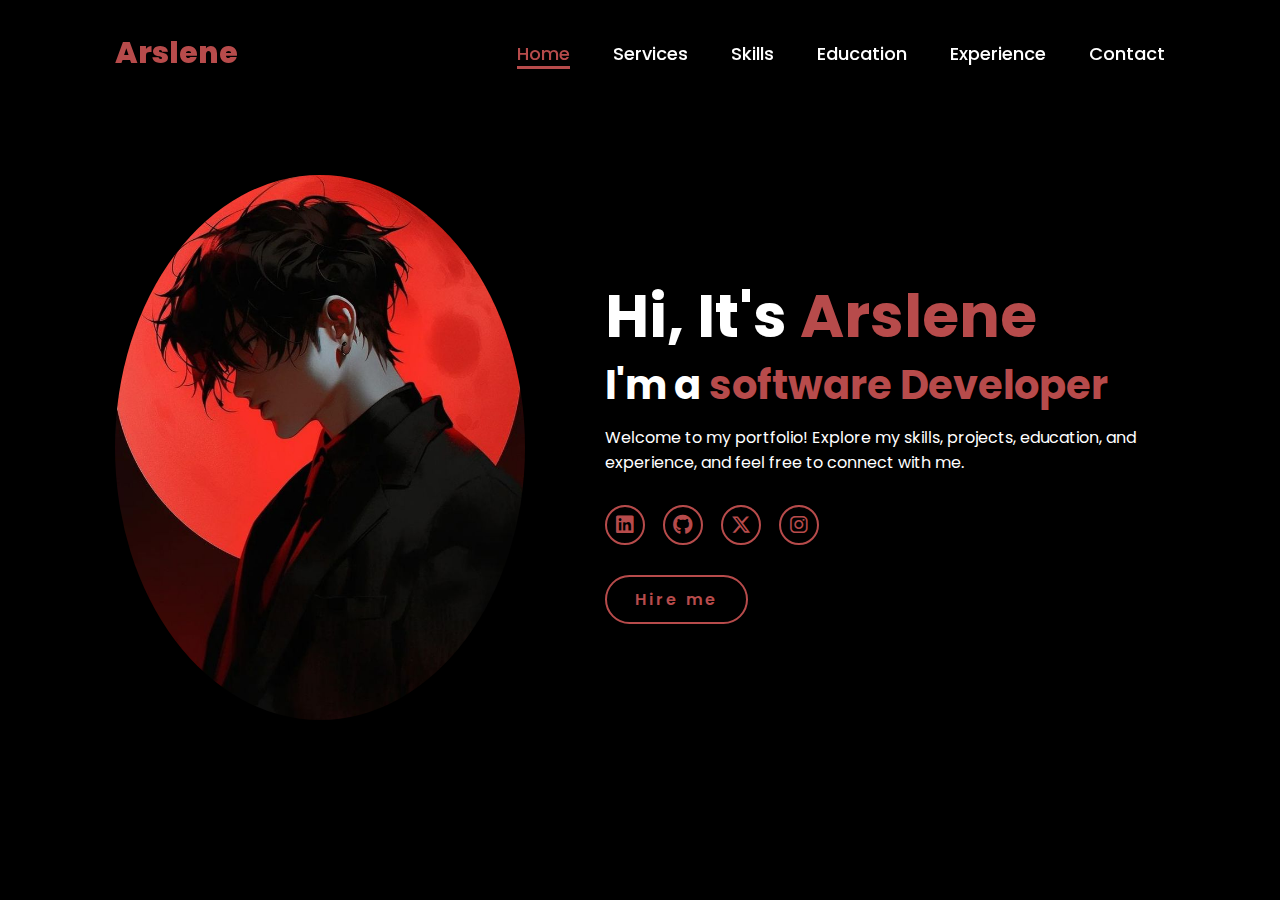
<file: index.html>
<!DOCTYPE html>
<html lang="en">
    
<head>
    <meta charset="UTF-8">
    <meta name="viewport" content="width=device-width, initial-scale=1.0">
    <link rel="stylesheet" href="https://cdnjs.cloudflare.com/ajax/libs/font-awesome/6.5.2/css/all.min.css">
    <link rel="stylesheet" href="style.css">
    <title>Portfolio Website</title>
</head>
<body>
    <header>
        <a href="#" class="logo">Arslene</a>

        <nav>
            <a href="#" class="active"> Home</a>
            <a href="#" >Services</a>
            <a href="#" >Skills</a>
            <a href="https://docs.google.com/presentation/d/1uf1NnsZtHNboDU3ENzIUoneiU_TyKrlU7kVb6o0WK6U/edit?usp=sharing" >Education</a>
            <a href="https://docs.google.com/presentation/d/1uf1NnsZtHNboDU3ENzIUoneiU_TyKrlU7kVb6o0WK6U/edit?usp=sharing" >Experience</a>
            <a href="https://www.linkedin.com/in/arslene-ben-hadj-yahia-59ab72258/" >Contact</a>
        </nav>
    </header>
    <section class="home">
        <div class="home-img">
            <img src="main.jpg" alt="">
        </div>
        <div class="home-content">
            <h1>Hi, It's <span>Arslene</span></h1>
            <h3 class="typing-text">I'm a <span></span></h3>
            <p>Welcome to my portfolio! Explore my skills, projects, education, and experience, and feel free to connect with me.</p>
            <div class="social-icons">
                <a href="https://www.linkedin.com/in/arslene-ben-hadj-yahia-59ab72258/"><i class="fa-brands fa-linkedin"></i></a>
                <a href="https://github.com/6arely6uman"><i class="fa-brands fa-github"></i></a>
                <a href="#"><i class="fa-brands fa-x-twitter"></i></a>
                <a href="#"><i class="fa-brands fa-instagram"></i></a>
            </div>
            <a href="https://www.linkedin.com/in/arslene-ben-hadj-yahia-59ab72258/" class="btn">Hire me</a>
        </div>
    </section>
</body>
</html>
</file>
<file: style.css>
@import url('https://fonts.googleapis.com/css2?family=Poppins:wght@100;200;300;400;500;600&display=swap');

*{
    margin: 0;
    padding: 0;
    box-sizing: border-box;
    text-decoration: none;
    border: none;
    outline: none;
    font-family: 'Poppins', sans-serif;
}

html{
    font-size: 62.5%;
}

body{
    width: 100%;
    height: 100vh;
    overflow-x: hidden;
    background-color: black;
    color: white;
}

header{
    margin-top: 20px;
    position: fixed;
    top: 0;
    left: 0;
    width: 100%;
    padding: 1rem 9%;
    background-color: transparent;
    filter: drop-shadow(10px);
    display: flex;
    justify-content: space-between;
    align-items: center;
    z-index: 100;
}

.logo{
    font-size: 3rem;
    color: #b74b4b;
    font-weight: 800;
    cursor: pointer;
    transition: 0.5s ease;
}

.logo:hover{
    transform: scale(1.1);
}

nav a{
    font-size: 1.8rem;
    color: white;
    margin-left: 4rem;
    font-weight: 500;
    transition: 0.3s ease;
    border-bottom: 3px solid transparent;
}

nav a:hover,
nav a.active{
    color: #b74b4b;
    border-bottom: 3px solid #b74b4b;
}

@media(max-width:995px){
    nav{
        position: absolute;
        display: none;
        top: 0;
        right: 0;
        width: 40%;
        border-left: 3px solid #b74b4b;
        border-bottom: 3px solid #b74b4b;
        border-bottom-left-radius: 2rem;
        padding: 1rem solid;
        background-color: #161616;
        border-top: 0.1rem solid rgba(0,0,0,0.1);
    }

    nav.active{
        display: block;
    }

    nav a{
        display: block;
        font-size: 2rem;
        margin: 3rem 0;
    }

    nav a:hover,
    nav a.active{
        padding: 1rem;
        border-radius: 0.5rem;
        border-bottom: 0.5rem solid #b74b4b;
    }
}

section{
    min-height: 100vh;
    padding: 5rem 9% 5rem;
}

.home{
    display: flex;
    justify-content: center;
    align-items: center;
    gap: 8rem;
    background-color: black;
}

.home .home-content h1{
    font-size: 6rem;
    font-weight: 700;
    line-height: 1.3;
}

span{
    color: #b74b4b;
}

.home-content h3{
    font-size: 4rem;
    margin-bottom: 1rem;
    font-weight: 700;
}

.home-content p{
    font-size: 1.6rem;
}

.home-img{
    border-radius: 50%;
}

.home-img img{
    position: relative;
    width: 32vw;
    border-radius: 50%;
    box-shadow: 0 0 25px solid #b74b4b;
    cursor: pointer;
    transition: 0.2s linear;
}

.home-img img:hover{
    font-size: 1.8rem;
    font-weight: 500;
}

.social-icons a{
    display: inline-flex;
    justify-content: center;
    align-items: center;
    width: 4rem;
    height: 4rem;
    background-color: transparent;
    border: 0.2rem solid #b74b4b;
    font-size: 2rem;
    border-radius: 50%;
    margin: 3rem 1.5rem 3rem 0;
    transition: 0.3s ease;
    color: #b74b4b;
}

.social-icons a:hover{
    color: black;
    transform: scale(1.3) translateY(-5px);
    background-color: #b74b4b;
    box-shadow: 0  0 25px #b74b4b;
}

.btn{
    display: inline-block;
    padding: 1rem 2.8rem;
    background-color: black;
    border-radius: 4rem;
    font-size: 1.6rem;
    color: #b74b4b;
    letter-spacing: 0.3rem;
    font-weight: 600;
    border: 2px solid #b74b4b;
    transition: 0.3s ease;
    cursor: pointer;
}

.btn:hover{
    transform: scale3d(1.03);
    background-color: #b74b4b;
    color: black;
    box-shadow: 0 0 25px #b74b4b;
}

.typing-text{
    font-size: 34px;
    font-weight: 600;
    min-width: 280px;
}

.typing-text span{
    position: relative;
}

.typing-text span::before{
    content: "software Developer";
    color: #b74b4b;
    animation: words 20s infinite;
}

.typing-text span::after{
    content: "";
    background-color: black;
    position: absolute;
    width: calc(100% + 8px);
    height: 100%;
    border-left: 3px solid black;
    right: -8;
    animation: cursor 0.6s infinite;
}

@keyframes cursor{
    to{
        border-left: 3px solid #b74b4b;
    }
}

@keyframes words{
    0%, 20%{
        content: "Web Developer";
    }
    21%, 40%{
        content: "Developer";
    }
    41%, 60%{
        content: "Web Designer";
    }
    61%, 80%{
        content: "Student";
    }
    81%, 100%{
        content: "Script Writer";
    }
}

@media (max-width: 1000px){
    .home{
        gap: 4rem;
    }
}

@media(max-width:995px){
    .home{
        flex-direction: column;
        margin: 5rem 4rem;
    }

    .home .home-content h3{
        font-size: 2.5rem;
    }

    .home-content h1{
        font-size: 5rem;
    }

    .home-img img{
        width: 70vw;
        margin-top: 4rem;
    }
}
</file>
<file: index/style.css>
@import url('https://fonts.googleapis.com/css2?family=Poppins:wght@100;200;300;400;500;600&display=swap');

*{
    margin: 0;
    padding: 0;
    box-sizing: border-box;
    text-decoration: none;
    border: none;
    outline: none;
    font-family: 'Poppins', sans-serif;
}

html{
    font-size: 62.5%;
}

body{
    width: 100%;
    height: 100vh;
    overflow-x: hidden;
    background-color: black;
    color: white;
}

header{
    margin-top: 20px;
    position: fixed;
    top: 0;
    left: 0;
    width: 100%;
    padding: 1rem 9%;
    background-color: transparent;
    filter: drop-shadow(10px);
    display: flex;
    justify-content: space-between;
    align-items: center;
    z-index: 100;
}

.logo{
    font-size: 3rem;
    color: #b74b4b;
    font-weight: 800;
    cursor: pointer;
    transition: 0.5s ease;
}

.logo:hover{
    transform: scale(1.1);
}

nav a{
    font-size: 1.8rem;
    color: white;
    margin-left: 4rem;
    font-weight: 500;
    transition: 0.3s ease;
    border-bottom: 3px solid transparent;
}

nav a:hover,
nav a.active{
    color: #b74b4b;
    border-bottom: 3px solid #b74b4b;
}

@media(max-width:995px){
    nav{
        position: absolute;
        display: none;
        top: 0;
        right: 0;
        width: 40%;
        border-left: 3px solid #b74b4b;
        border-bottom: 3px solid #b74b4b;
        border-bottom-left-radius: 2rem;
        padding: 1rem solid;
        background-color: #161616;
        border-top: 0.1rem solid rgba(0,0,0,0.1);
    }

    nav.active{
        display: block;
    }

    nav a{
        display: block;
        font-size: 2rem;
        margin: 3rem 0;
    }

    nav a:hover,
    nav a.active{
        padding: 1rem;
        border-radius: 0.5rem;
        border-bottom: 0.5rem solid #b74b4b;
    }
}

section{
    min-height: 100vh;
    padding: 5rem 9% 5rem;
}

.home{
    display: flex;
    justify-content: center;
    align-items: center;
    gap: 8rem;
    background-color: black;
}

.home .home-content h1{
    font-size: 6rem;
    font-weight: 700;
    line-height: 1.3;
}

span{
    color: #b74b4b;
}

.home-content h3{
    font-size: 4rem;
    margin-bottom: 1rem;
    font-weight: 700;
}

.home-content p{
    font-size: 1.6rem;
}

.home-img{
    border-radius: 50%;
}

.home-img img{
    position: relative;
    width: 32vw;
    border-radius: 50%;
    box-shadow: 0 0 25px solid #b74b4b;
    cursor: pointer;
    transition: 0.2s linear;
}

.home-img img:hover{
    font-size: 1.8rem;
    font-weight: 500;
}

.social-icons a{
    display: inline-flex;
    justify-content: center;
    align-items: center;
    width: 4rem;
    height: 4rem;
    background-color: transparent;
    border: 0.2rem solid #b74b4b;
    font-size: 2rem;
    border-radius: 50%;
    margin: 3rem 1.5rem 3rem 0;
    transition: 0.3s ease;
    color: #b74b4b;
}

.social-icons a:hover{
    color: black;
    transform: scale(1.3) translateY(-5px);
    background-color: #b74b4b;
    box-shadow: 0  0 25px #b74b4b;
}

.btn{
    display: inline-block;
    padding: 1rem 2.8rem;
    background-color: black;
    border-radius: 4rem;
    font-size: 1.6rem;
    color: #b74b4b;
    letter-spacing: 0.3rem;
    font-weight: 600;
    border: 2px solid #b74b4b;
    transition: 0.3s ease;
    cursor: pointer;
}

.btn:hover{
    transform: scale3d(1.03);
    background-color: #b74b4b;
    color: black;
    box-shadow: 0 0 25px #b74b4b;
}

.typing-text{
    font-size: 34px;
    font-weight: 600;
    min-width: 280px;
}

.typing-text span{
    position: relative;
}

.typing-text span::before{
    content: "software Developer";
    color: #b74b4b;
    animation: words 20s infinite;
}

.typing-text span::after{
    content: "";
    background-color: black;
    position: absolute;
    width: calc(100% + 8px);
    height: 100%;
    border-left: 3px solid black;
    right: -8;
    animation: cursor 0.6s infinite;
}

@keyframes cursor{
    to{
        border-left: 3px solid #b74b4b;
    }
}

@keyframes words{
    0%, 20%{
        content: "Web Developer";
    }
    21%, 40%{
        content: "Developer";
    }
    41%, 60%{
        content: "Web Designer";
    }
    61%, 80%{
        content: "Student";
    }
    81%, 100%{
        content: "Script Writer";
    }
}

@media (max-width: 1000px){
    .home{
        gap: 4rem;
    }
}

@media(max-width:995px){
    .home{
        flex-direction: column;
        margin: 5rem 4rem;
    }

    .home .home-content h3{
        font-size: 2.5rem;
    }

    .home-content h1{
        font-size: 5rem;
    }

    .home-img img{
        width: 70vw;
        margin-top: 4rem;
    }
}
</file>
